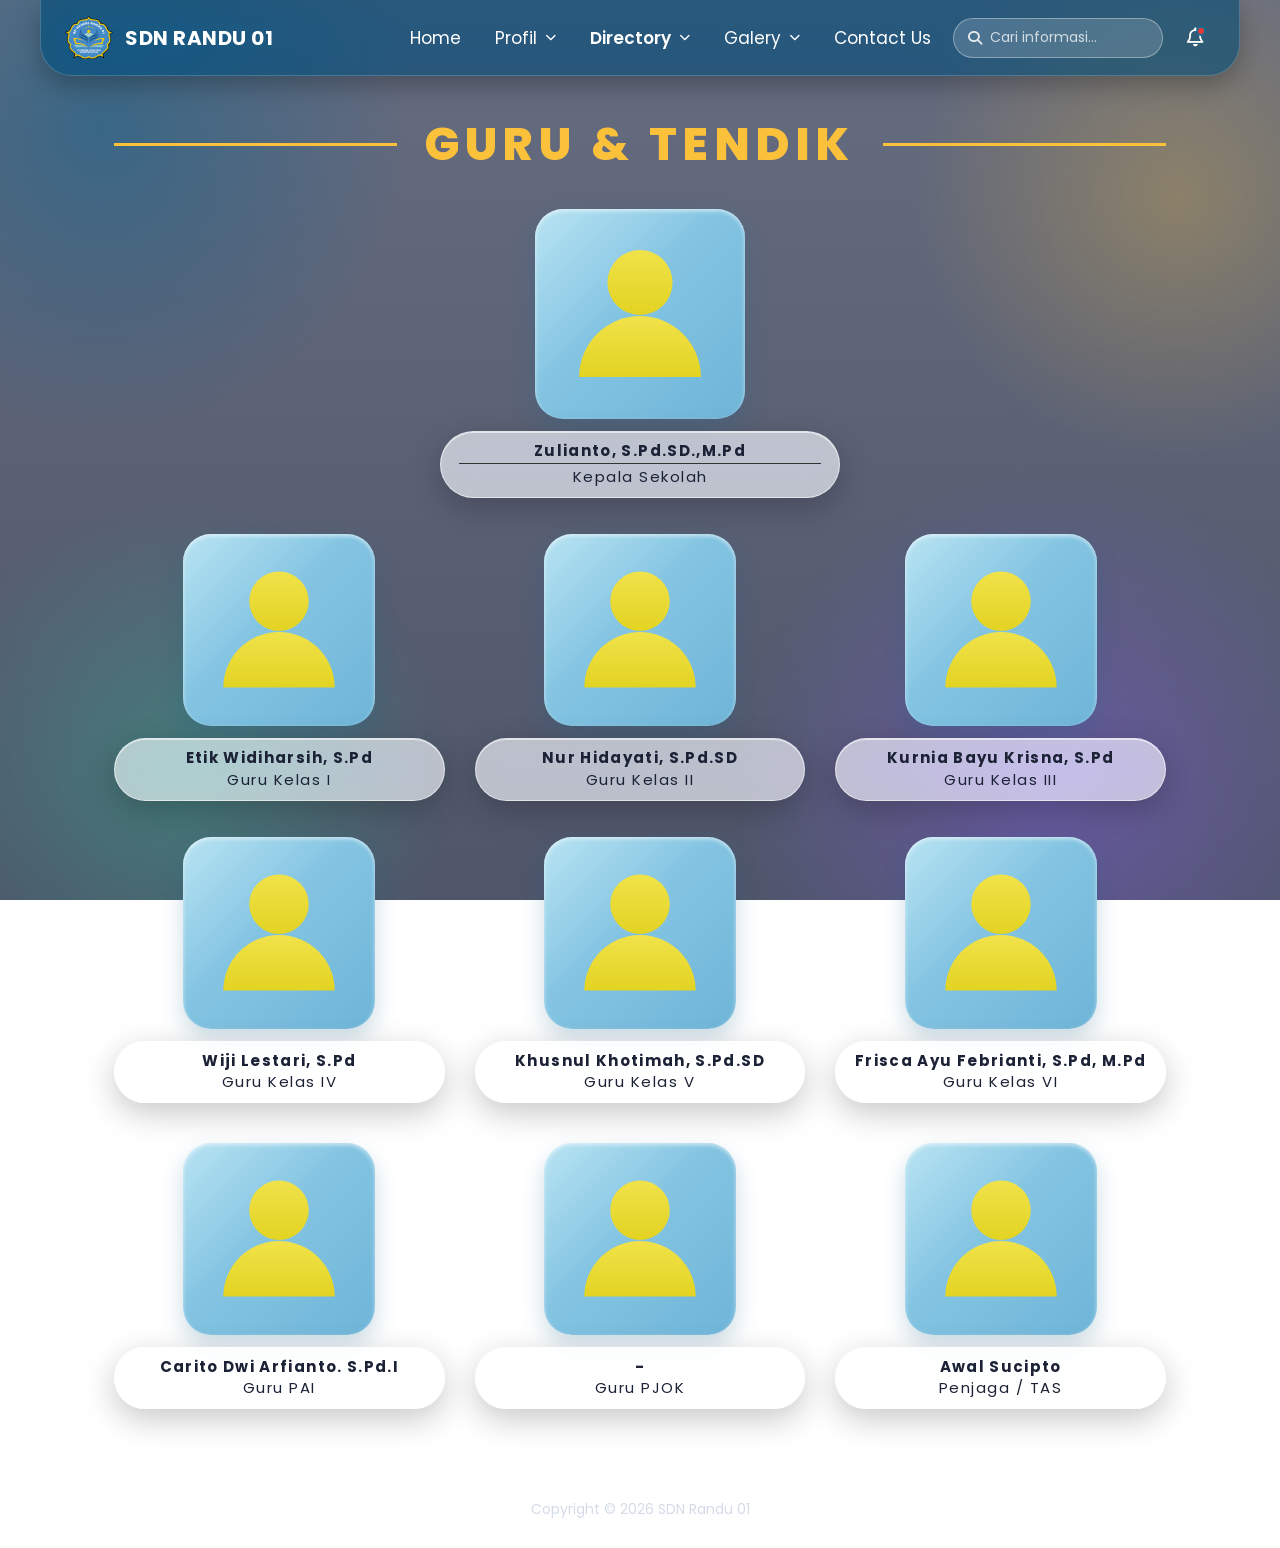
<file: guru-tendik/guru-tendik.html>
<!DOCTYPE html>
<html lang="id">
<head>
  <link rel="icon" type="image/png" href="../assets/LOGO SD RANDU01.png">
  <meta charset="UTF-8">
  <meta name="viewport" content="width=device-width, initial-scale=1.0">
  <title>Guru & Tendik - SD Negeri Randu 01</title>
  <meta name="description" content="Daftar Guru & Tendik SD Negeri Randu 01.">

  <link rel="preconnect" href="https://fonts.googleapis.com">
  <link rel="preconnect" href="https://fonts.gstatic.com" crossorigin>
  <link href="https://fonts.googleapis.com/css2?family=Poppins:wght@400;500;600;700;800&display=swap" rel="stylesheet">

  <link rel="stylesheet" href="https://cdnjs.cloudflare.com/ajax/libs/font-awesome/6.5.1/css/all.min.css">
  <link rel="stylesheet" href="guru-tendik.css">
</head>

<body>

  <!-- ===== NAVBAR ===== -->
  <header class="navbar" id="navbar">
    <a href="../index.html#home" class="brand">
      <img src="../assets/LOGO SD RANDU01.png" alt="Logo SD Negeri Randu 01">
      <span>SDN RANDU 01</span>
    </a>

    <button class="menu-toggle" id="menuToggle" aria-label="Buka menu" aria-expanded="false">
      &#9776;
    </button>

    <nav class="nav" id="navLinks" aria-label="Menu utama">
      <ul class="nav-list">
        <li><a class="nav-link" href="../index.html#home">Home</a></li>

        <li class="has-dropdown">
          <button class="nav-link dropdown-btn" aria-expanded="false">
            Profil <i class="fa-solid fa-chevron-down"></i>
          </button>
          <ul class="dropdown">
            <li><a href="../index.html#about">Tentang Sekolah</a></li>
            <li><a href="../index.html#stats">Data Sekolah</a></li>
            <li><a href="../index.html#visi">Visi &amp; Misi</a></li>
          </ul>
        </li>

        <li class="has-dropdown">
          <button class="nav-link dropdown-btn active" aria-expanded="false">
            Directory <i class="fa-solid fa-chevron-down"></i>
          </button>
          <ul class="dropdown">
            <li><a href="guru-tendik.html" class="current">Guru &amp; Tendik</a></li>
            <li><a href="../peserta%20didik/peserta-didik.html">Peserta Didik</a></li>
          </ul>
        </li>

        <li class="has-dropdown">
          <button class="nav-link dropdown-btn" aria-expanded="false">
            Galery <i class="fa-solid fa-chevron-down"></i>
          </button>
          <ul class="dropdown">
            <li><a href="../Galery/galery.html">Dokumentasi</a></li>
            <li><a href="../index.html#kegiatan">Kegiatan Sekolah</a></li>
          </ul>
        </li>

        <li><a class="nav-link" href="../index.html#contact">Contact Us</a></li>
      </ul>
    </nav>

    <div class="nav-actions">
      <div class="search" id="searchBox">
        <i class="fa-solid fa-magnifying-glass"></i>
        <input type="search" id="searchInput" placeholder="Cari informasi..." autocomplete="off"
               aria-label="Cari informasi di website" aria-controls="searchResults">
        <ul class="search-results" id="searchResults" role="listbox" hidden></ul>
      </div>

      <div class="notif" id="notifBox">
        <button class="bell" id="bellBtn" aria-label="Notifikasi" aria-expanded="false">
          <i class="fa-regular fa-bell"></i>
          <span class="bell-dot" id="bellDot"></span>
        </button>
        <div class="notif-panel" id="notifPanel" hidden>
          <p class="notif-title">Pemberitahuan</p>
          <a href="../index.html#announcement" class="notif-item">
            <i class="fa-solid fa-bullhorn"></i>
            <span><strong>Pengumuman terbaru</strong>Lihat pengumuman dari sekolah</span>
          </a>
          <a href="../index.html#artikel" class="notif-item">
            <i class="fa-solid fa-newspaper"></i>
            <span><strong>Artikel: JAMRAN</strong>Kontingen SDN Randu 01 mengikuti JAMRAN</span>
          </a>
          <a href="../Galery/galery.html" class="notif-item">
            <i class="fa-solid fa-images"></i>
            <span><strong>Dokumentasi kegiatan</strong>Foto kegiatan sekolah di halaman Galery</span>
          </a>
        </div>
      </div>
    </div>
  </header>

  <main class="page">

    <div class="page-title">
      <h1>Guru &amp; Tendik</h1>
    </div>

    <!-- GAMBAR 1 : Kepala Sekolah + Guru Kelas I - III -->
    <section class="row head" id="rowHead"></section>
    <section class="row three" id="rowKelas"></section>

    <!-- GAMBAR 2 : Guru Kelas IV - VI, PAI, PJOK, Penjaga -->
    <section class="row three" id="rowLainnya"></section>

  </main>

  <footer class="site-footer">
    <p>Copyright © 2026 SDN Randu 01</p>
  </footer>

  <script src="guru-tendik.js"></script>
</body>
</html>
</file>
<file: guru-tendik/guru-tendik.css>
:root {
  --blue: #17658e;
  --blue-dark: #054c74;
  --text: #1b2236;
  --gold: #fcc13b;
  --text-soft: #d3dae8;
  --shadow: 0 12px 30px rgba(0, 0, 0, .18);
}

* { box-sizing: border-box; margin: 0; padding: 0; }
html { scroll-behavior: smooth; }

body {
  font-family: "Poppins", sans-serif;
  color: #fff;
  background: linear-gradient(180deg, #666d80 0%, #4f566a 100%) fixed;
  min-height: 100vh;
  overflow-x: hidden;
}

a { color: inherit; text-decoration: none; }

/* Latar bercahaya lembut agar efek kaca terlihat (sama dengan index) */
body::before {
  content: "";
  position: fixed; inset: 0; z-index: -1; pointer-events: none;
  background:
    radial-gradient(38vmax 38vmax at 8% 14%,  rgba(23, 101, 142, .55), transparent 62%),
    radial-gradient(34vmax 34vmax at 92% 22%, rgba(252, 193, 59, .28), transparent 62%),
    radial-gradient(40vmax 40vmax at 82% 88%, rgba(139, 92, 246, .38), transparent 62%),
    radial-gradient(34vmax 34vmax at 14% 86%, rgba(34, 211, 160, .28), transparent 62%);
}

/* =========================
   NAVBAR (sama dengan index.html)
========================== */
.navbar {
  position: fixed;
  z-index: 1000;
  top: 0;
  left: 50%;
  transform: translateX(-50%);
  width: min(1200px, calc(100% - 32px));
  height: 76px;
  display: flex;
  align-items: center;
  padding: 0 24px;
  background: rgba(5, 76, 116, .62);
  color: white;
  border-radius: 0 0 32px 32px;
  border: 1px solid rgba(255, 255, 255, .18);
  border-top: 0;
  box-shadow: 0 10px 24px rgba(0,0,0,.25);
  -webkit-backdrop-filter: blur(16px) saturate(160%);
  backdrop-filter: blur(16px) saturate(160%);
}

.brand {
  display: flex;
  align-items: center;
  gap: 12px;
  font-weight: 700;
  letter-spacing: .5px;
  font-size: 20px;
  white-space: nowrap;
}

.brand img { width: 48px; height: 48px; object-fit: contain; display: block; }

.menu-toggle {
  display: none;
  margin-left: auto;
  border: 0;
  background: transparent;
  color: white;
  font-size: 30px;
  cursor: pointer;
}

.nav { margin-left: auto; }

.nav-list {
  list-style: none;
  display: flex;
  align-items: center;
  gap: 34px;
  font-size: 17px;
}
.nav-list > li { position: relative; }

.nav-link {
  display: inline-flex;
  align-items: center;
  gap: 8px;
  padding: 26px 0;
  border: 0;
  background: none;
  color: inherit;
  font: inherit;
  cursor: pointer;
}
.nav-link.active { font-weight: 600; }
.nav-link .fa-chevron-down { font-size: 11px; transition: transform .25s ease; }
.has-dropdown.open .fa-chevron-down { transform: rotate(180deg); }

.dropdown {
  list-style: none;
  position: absolute;
  top: 66px;
  left: -15px;
  min-width: 180px;
  padding: 10px;
  border-radius: 16px;
  background: rgba(255, 255, 255, .78);
  -webkit-backdrop-filter: blur(16px) saturate(170%);
  backdrop-filter: blur(16px) saturate(170%);
  border: 1px solid rgba(255, 255, 255, .6);
  color: var(--text);
  box-shadow: var(--shadow);
  opacity: 0;
  pointer-events: none;
  transform: translateY(8px);
  transition: .25s ease;
}

.has-dropdown.open .dropdown { opacity: 1; pointer-events: auto; transform: translateY(0); }
@media (hover: hover) {
  .has-dropdown:hover .dropdown { opacity: 1; pointer-events: auto; transform: translateY(0); }
  .has-dropdown:hover .fa-chevron-down { transform: rotate(180deg); }
}

.dropdown a { display: block; padding: 10px 12px; border-radius: 10px; font-size: 14px; }
.dropdown a:hover { background: #eef6fa; }
.dropdown a.current { background: #eef6fa; font-weight: 600; color: var(--blue); }

/* ---------- Search & Notifikasi ---------- */
.nav-actions {
  display: flex;
  align-items: center;
  gap: 12px;
  margin-left: 22px;
}

.search {
  position: relative;
  display: flex;
  align-items: center;
  gap: 8px;
  width: 210px;
  height: 40px;
  padding: 0 14px;
  border-radius: 20px;
  border: 1px solid rgba(255, 255, 255, .35);
  background: rgba(255, 255, 255, .16);
  transition: border-color .25s ease, background .25s ease, width .3s ease;
}
.search:focus-within { border-color: var(--gold); background: rgba(255, 255, 255, .26); }
.search > i { font-size: 14px; color: rgba(255, 255, 255, .85); }

.search input {
  flex: 1;
  min-width: 0;
  border: 0;
  outline: 0;
  background: transparent;
  color: #fff;
  font: 400 14px "Poppins", sans-serif;
}
.search input::placeholder { color: rgba(255, 255, 255, .75); }
.search input::-webkit-search-cancel-button { -webkit-appearance: none; }

.search-results {
  list-style: none;
  position: absolute;
  top: 48px;
  right: 0;
  width: 300px;
  max-height: 340px;
  overflow-y: auto;
  padding: 8px;
  border-radius: 16px;
  background: rgba(255, 255, 255, .88);
  -webkit-backdrop-filter: blur(16px) saturate(170%);
  backdrop-filter: blur(16px) saturate(170%);
  border: 1px solid rgba(255, 255, 255, .6);
  color: var(--text);
  box-shadow: var(--shadow);
}
.search-results[hidden] { display: none; }
.search-results .group {
  padding: 6px 12px 2px;
  font-size: 11px;
  font-weight: 700;
  letter-spacing: .08em;
  text-transform: uppercase;
  color: #6b7390;
}
.search-results a { display: flex; flex-direction: column; padding: 9px 12px; border-radius: 10px; font-size: 14px; }
.search-results a:hover, .search-results a:focus { background: #eef6fa; outline: 0; }
.search-results a small { color: #6b7390; font-size: 12px; }
.search-results .no-result { padding: 10px 12px; font-size: 14px; color: #6b7390; }

.notif { position: relative; }

.bell {
  position: relative;
  width: 40px;
  height: 40px;
  display: grid;
  place-items: center;
  border: 0;
  border-radius: 50%;
  background: transparent;
  color: #fff;
  font-size: 19px;
  cursor: pointer;
  transition: background .25s ease;
}
.bell:hover, .bell[aria-expanded="true"] { background: rgba(255, 255, 255, .16); }

.bell-dot {
  position: absolute;
  top: 8px;
  right: 9px;
  width: 10px;
  height: 10px;
  border-radius: 50%;
  background: #e53935;
  border: 2px solid #1c6a91;
}
.bell-dot.hide { display: none; }

.notif-panel {
  position: absolute;
  top: 56px;
  right: -8px;
  width: 320px;
  border-radius: 18px;
  overflow: hidden;
  background: rgba(255, 255, 255, .88);
  -webkit-backdrop-filter: blur(16px) saturate(170%);
  backdrop-filter: blur(16px) saturate(170%);
  border: 1px solid rgba(255, 255, 255, .6);
  color: var(--text);
  box-shadow: var(--shadow);
}
.notif-panel[hidden] { display: none; }
.notif-title { padding: 12px 16px; font-size: 14px; font-weight: 600; border-bottom: 1px solid rgba(0, 0, 0, .08); }
.notif-item {
  display: flex;
  align-items: flex-start;
  gap: 12px;
  padding: 12px 16px;
  font-size: 13px;
  line-height: 1.45;
  border-bottom: 1px solid rgba(0, 0, 0, .06);
}
.notif-item:last-child { border-bottom: 0; }
.notif-item:hover { background: #eef6fa; }
.notif-item > i { margin-top: 3px; width: 18px; text-align: center; color: var(--blue); }
.notif-item strong { display: block; font-size: 13px; }

/* kartu yang ditemukan lewat pencarian */
.person.found .photo { box-shadow: 0 0 0 4px var(--gold), 0 20px 34px rgba(23,101,142,.32); }

/* =========================
   HALAMAN GURU & TENDIK
========================== */
.page {
  max-width: 1180px;
  margin: 0 auto;
  padding: 110px 5% 70px;
}

/* Judul dengan garis kiri-kanan */
.page-title {
  display: flex;
  align-items: center;
  gap: 28px;
  margin-bottom: 30px;
  animation: titleIn .8s ease both;
}

.page-title::before,
.page-title::after {
  content: "";
  flex: 1;
  height: 3px;
  background: var(--gold);
  transform: scaleX(0);
  animation: lineGrow .9s .3s cubic-bezier(.22,1,.36,1) forwards;
}
.page-title::before { transform-origin: right center; }
.page-title::after  { transform-origin: left center; }

.page-title h1 {
  color: var(--gold);
  font-size: clamp(26px, 4vw, 46px);
  font-weight: 800;
  letter-spacing: .12em;
  text-transform: uppercase;
  white-space: nowrap;
}

/* Baris kartu */
.row {
  display: grid;
  gap: 40px 30px;
  justify-items: center;
}
.row.head   { grid-template-columns: 1fr; margin-bottom: 36px; }
.row.three  { grid-template-columns: repeat(3, 1fr); }
.row + .row { margin-top: 36px; }

/* Kartu orang */
.person {
  width: 100%;
  max-width: 340px;
  display: flex;
  flex-direction: column;
  align-items: center;
  opacity: 0;
  transform: translateY(40px) scale(.96);
  transition: opacity .7s ease, transform .7s cubic-bezier(.22,1,.36,1);
  transition-delay: var(--delay, 0s);
}
.person.show { opacity: 1; transform: none; }

.photo {
  position: relative;
  z-index: 1;
  width: 192px;
  height: 192px;
  border-radius: 28px;
  overflow: hidden;
  background: linear-gradient(135deg, #b9e4f3 0%, #83c4e2 45%, #6fb5d8 100%);
  box-shadow: 0 10px 22px rgba(23,101,142,.22), inset 0 2px 4px rgba(255,255,255,.6);
  transition: transform .4s cubic-bezier(.22,1,.36,1), box-shadow .4s ease;
  animation: float 5s ease-in-out infinite;
  animation-delay: var(--float, 0s);
}

.photo svg, .photo img { width: 100%; height: 100%; display: block; object-fit: cover; }

/* kilau saat hover */
.photo::after {
  content: "";
  position: absolute;
  inset: 0;
  background: linear-gradient(115deg, transparent 35%, rgba(255,255,255,.55) 50%, transparent 65%);
  transform: translateX(-120%);
}
.person:hover .photo::after { transform: translateX(120%); transition: transform .8s ease; }

.person:hover .photo {
  transform: translateY(-8px) scale(1.04);
  box-shadow: 0 20px 34px rgba(23,101,142,.32), inset 0 2px 4px rgba(255,255,255,.6);
}

.pill {
  position: relative;
  z-index: 2;
  margin-top: 12px;
  width: 100%;
  padding: 9px 18px 10px;
  border: 1px solid rgba(255, 255, 255, .55);
  border-radius: 40px;
  background: rgba(255, 255, 255, .62);
  -webkit-backdrop-filter: blur(16px) saturate(170%);
  backdrop-filter: blur(16px) saturate(170%);
  color: var(--text);
  text-align: center;
  box-shadow: 0 10px 32px rgba(0,0,0,.22), inset 0 1px 0 rgba(255,255,255,.6);
  transition: transform .35s cubic-bezier(.22,1,.36,1), box-shadow .35s ease, background .35s ease, color .35s ease;
}

.person:hover .pill {
  transform: translateY(-4px);
  box-shadow: 0 16px 36px rgba(0,0,0,.30), inset 0 1px 0 rgba(255,255,255,.4);
  background: rgba(23, 101, 142, .78);
  color: #fff;
}
.person:hover .pill .name { border-color: rgba(255,255,255,.7); }

.pill .name {
  display: block;
  font-size: 15px;
  font-weight: 700;
  letter-spacing: .09em;
  line-height: 1.35;
}

.pill .role {
  display: block;
  font-size: 15px;
  font-weight: 400;
  letter-spacing: .1em;
  line-height: 1.4;
}

/* garis pemisah nama-jabatan (khusus Kepala Sekolah) */
.pill.has-line .name {
  padding-bottom: 2px;
  margin-bottom: 2px;
  border-bottom: 1.5px solid #333;
}

.head .photo { width: 210px; height: 210px; }
.head .person { max-width: 400px; }

/* =========================
   ANIMASI
========================== */
@keyframes titleIn { from { opacity: 0; transform: translateY(-18px); } to { opacity: 1; transform: none; } }
@keyframes lineGrow { to { transform: scaleX(1); } }
@keyframes float {
  0%, 100% { translate: 0 0; }
  50%      { translate: 0 -6px; }
}

.site-footer { text-align: center; padding: 20px 0 28px; font-size: 14px; color: var(--text-soft); }

/* =========================
   RESPONSIVE
========================== */
@media (max-width: 1000px) {
  .navbar { padding: 0 5%; }
  .nav-list { gap: 22px; font-size: 15px; }
  .search { width: 160px; }
  .photo { width: 160px; height: 160px; }
  .head .photo { width: 180px; height: 180px; }
  .pill .name, .pill .role { font-size: 13px; }
}

@media (max-width: 860px) {
  .navbar { height: 68px; border-radius: 0 0 26px 26px; }
  .brand { font-size: 17px; }

  .nav {
    position: absolute;
    top: 68px;
    left: 4%;
    right: 4%;
    margin-left: 0;
    padding: 12px;
    border-radius: 20px;
    background: rgba(5, 76, 116, .78);
    -webkit-backdrop-filter: blur(16px) saturate(160%);
    backdrop-filter: blur(16px) saturate(160%);
    box-shadow: var(--shadow);
    opacity: 0;
    pointer-events: none;
    transform: translateY(-10px);
    transition: .25s ease;
  }
  .nav.open { opacity: 1; pointer-events: auto; transform: translateY(0); }
  .nav-list { flex-direction: column; align-items: stretch; gap: 0; font-size: 16px; }
  .nav-link { width: 100%; justify-content: space-between; padding: 13px 14px; border-radius: 12px; }
  .nav-link:hover { background: rgba(255,255,255,.08); }
  .dropdown { position: static; display: none; margin-top: 4px; box-shadow: none; opacity: 1; transform: none; pointer-events: auto; }
  .has-dropdown.open .dropdown { display: block; }
  .menu-toggle { display: block; margin-left: 6px; }

  .nav-actions { margin-left: auto; gap: 4px; }

  /* search jadi ikon; kolom input muncul di bawah navbar */
  .search { position: static; width: 40px; padding: 0; justify-content: center; background: transparent; border-color: transparent; }
  .search:focus-within { background: transparent; border-color: transparent; }
  .search > i { font-size: 17px; cursor: pointer; }
  .search input {
    display: none;
    position: absolute;
    top: 76px;
    left: 4%;
    right: 4%;
    flex: none;
    height: 44px;
    padding: 0 18px;
    border-radius: 22px;
    background: rgba(5, 76, 116, .9);
    border: 1px solid rgba(255, 255, 255, .35);
    box-shadow: var(--shadow);
  }
  .search.open input { display: block; }
  .search-results { top: 128px; left: 4%; right: 4%; width: auto; }

  .notif { position: static; }
  .notif-panel { top: 76px; left: 4%; right: 4%; width: auto; }
}

@media (max-width: 720px) {

  .page { padding-top: 100px; }
  .page-title { gap: 14px; }
  .row.three { grid-template-columns: 1fr; }
  .person { max-width: 320px; }
}

@media (min-width: 721px) and (max-width: 860px) {
  .row.three { gap: 30px 14px; }
  .pill { padding: 8px 10px 9px; }
}

@media (prefers-reduced-motion: reduce) {
  html { scroll-behavior: auto; }
  *, *::before, *::after {
    animation-duration: .01ms !important;
    animation-iteration-count: 1 !important;
    transition-duration: .01ms !important;
  }
}

/* Cadangan untuk browser yang belum mendukung blur */
@supports not ((backdrop-filter: blur(1px)) or (-webkit-backdrop-filter: blur(1px))) {
  .pill, .dropdown, .search-results, .notif-panel { background: #e6e8ee; }
  .navbar { background: rgba(5, 76, 116, .96); }
}
</file>
